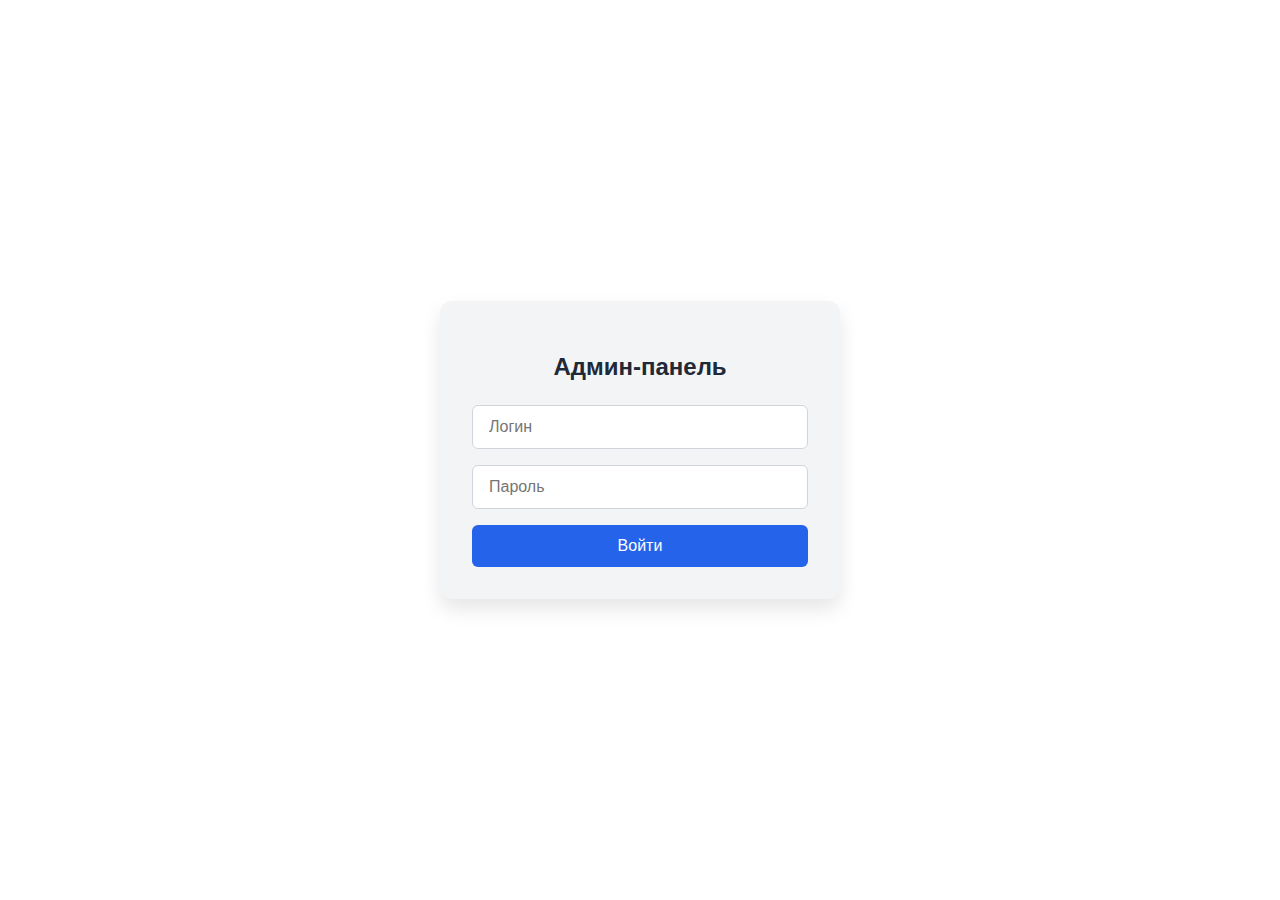
<file: html/admin/admin-login.html>
<!DOCTYPE html>
<html lang="ru">
<head>
  <meta charset="UTF-8">
  <title>Вход в админ-панель</title>
  <link rel="stylesheet" href="style.css">
</head>
<body>
  <div class="login-container">
    <h2>Админ-панель</h2>
    <input type="text" id="login" placeholder="Логин">
    <input type="password" id="password" placeholder="Пароль">
    <button onclick="login()">Войти</button>
  </div>

  <script>
    function login() {
      const login = document.getElementById('login').value;
      const password = document.getElementById('password').value;

      if (login === 'admin' && password === '71822817') {
        window.location.href = 'admin-dashboard.html';
      } else {
        alert('Неверный логин или пароль');
      }
    }
  </script>
</body>
</html>
</file>
<file: html/admin/style.css>
body {
  background-color: #ffffff;
  min-height: 100vh;
  margin: 0;
  display: flex;
  justify-content: center;
  align-items: center;
  font-family: sans-serif;
}

.login-container {
  width: 100%;
  max-width: 400px;
  background-color: #f3f4f6;
  padding: 32px;
  border-radius: 12px;
  box-shadow: 0 10px 20px rgba(0, 0, 0, 0.1);
  box-sizing: border-box;
  text-align: center;
}

.login-container h2 {
  font-size: 24px;
  font-weight: 600;
  color: #1f2937;
  margin-bottom: 24px;
}

.login-container input {
  display: block;
  width: 100%;
  padding: 12px 16px;
  margin: 0 auto 16px auto;
  border: 1px solid #d1d5db;
  border-radius: 6px;
  font-size: 16px;
  outline: none;
  box-sizing: border-box;
  transition: border 0.2s, box-shadow 0.2s;
}

.login-container input:focus {
  border-color: #3b82f6;
  box-shadow: 0 0 0 2px rgba(59, 130, 246, 0.4);
}

.login-container button {
  width: 100%;
  padding: 12px;
  background-color: #2563eb;
  color: white;
  font-size: 16px;
  font-weight: 500;
  border: none;
  border-radius: 6px;
  cursor: pointer;
  transition: background 0.2s;
}

.login-container button:hover {
  background-color: #1e40af;
}
</file>
